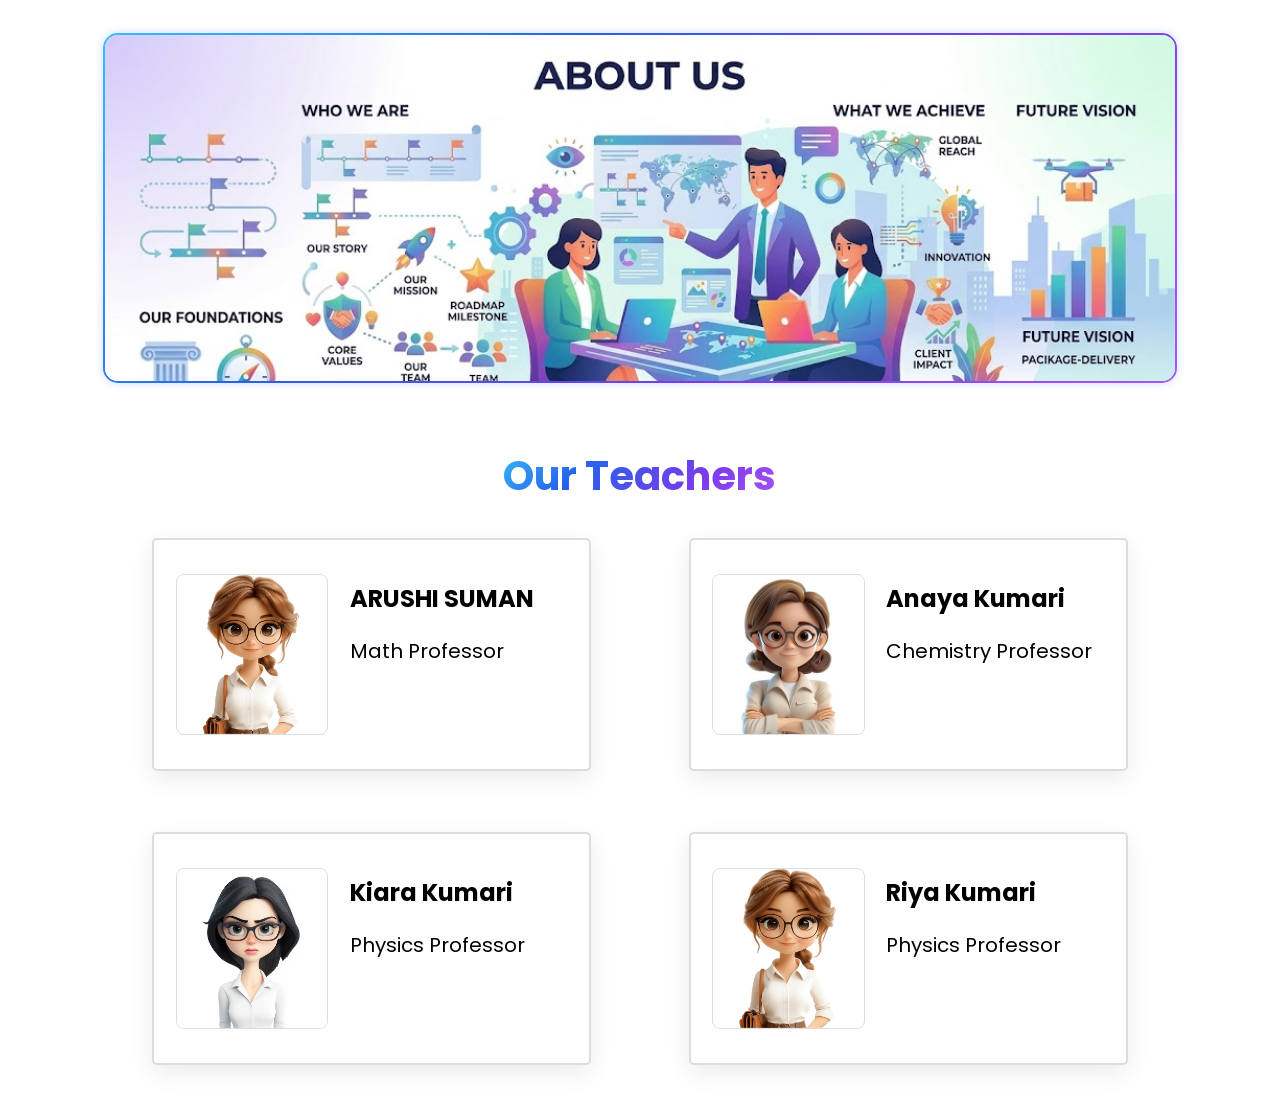
<file: frontend/about/about.html>
<!DOCTYPE html>
<html lang="en">
<head>
    <meta charset="UTF-8">
    <meta name="viewport" content="width=device-width, initial-scale=1.0">
    <title>About Us</title>
    <link rel="Stylesheet" href="./about.css" />
    <link rel="icon" type="image/png" href="../image/icon.jpg">
    <link rel="preconnect" href="https://fonts.googleapis.com">
    <link rel="preconnect" href="https://fonts.gstatic.com" crossorigin>
    <link href="https://fonts.googleapis.com/css2?family=Poppins:wght@400;500;600;700&display=swap" rel="stylesheet">
</head>
<body>
    <section class="about-banner">
        <img src="../image/about/banner.png" alt="banner-image"/>
    </section>

    <section class="about-teachers">
        <h1><span>Our Teachers</span></h1>
        <div class="about-teachers-div">
        <div class="about-teachers-details">
            <div class="about-teachers-details-imagediv">
               <img class="about-teachers-details-imagediv-img" src="../image/about/teacher1.png" alt="teacher-1 image" />
            </div>
            <div class="about-teachers-details-name">
            <h2>ARUSHI SUMAN</h2>
            <p>Math Professor</p>
            </div>
        </div>
        <div class="about-teachers-details">
            <div class="about-teachers-details-imagediv">
               <img class="about-teachers-details-imagediv-img" src="../image/about/teacher2.png" alt="teacher-1 image" />
            </div>
            <div class="about-teachers-details-name">
            <h2>Anaya Kumari</h2>
            <p>Chemistry Professor</p>
            </div>
        </div>
        <div class="about-teachers-details">
            <div class="about-teachers-details-imagediv">
               <img class="about-teachers-details-imagediv-img" src="../image/about/teacher3.png" alt="teacher-1 image" />
            </div>
            <div class="about-teachers-details-name">
            <h2>Kiara Kumari</h2>
            <p>Physics Professor</p>
            </div>
        </div>
        <div class="about-teachers-details">
            <div class="about-teachers-details-imagediv">
               <img class="about-teachers-details-imagediv-img" src="../image/about/teacher1.png" alt="teacher-1 image" />
            </div>
            <div class="about-teachers-details-name">
            <h2>Riya Kumari</h2>
            <p>Physics Professor</p>
            </div>
        </div>
        </div>
    </section>    

   
</body>
</html>
</file>
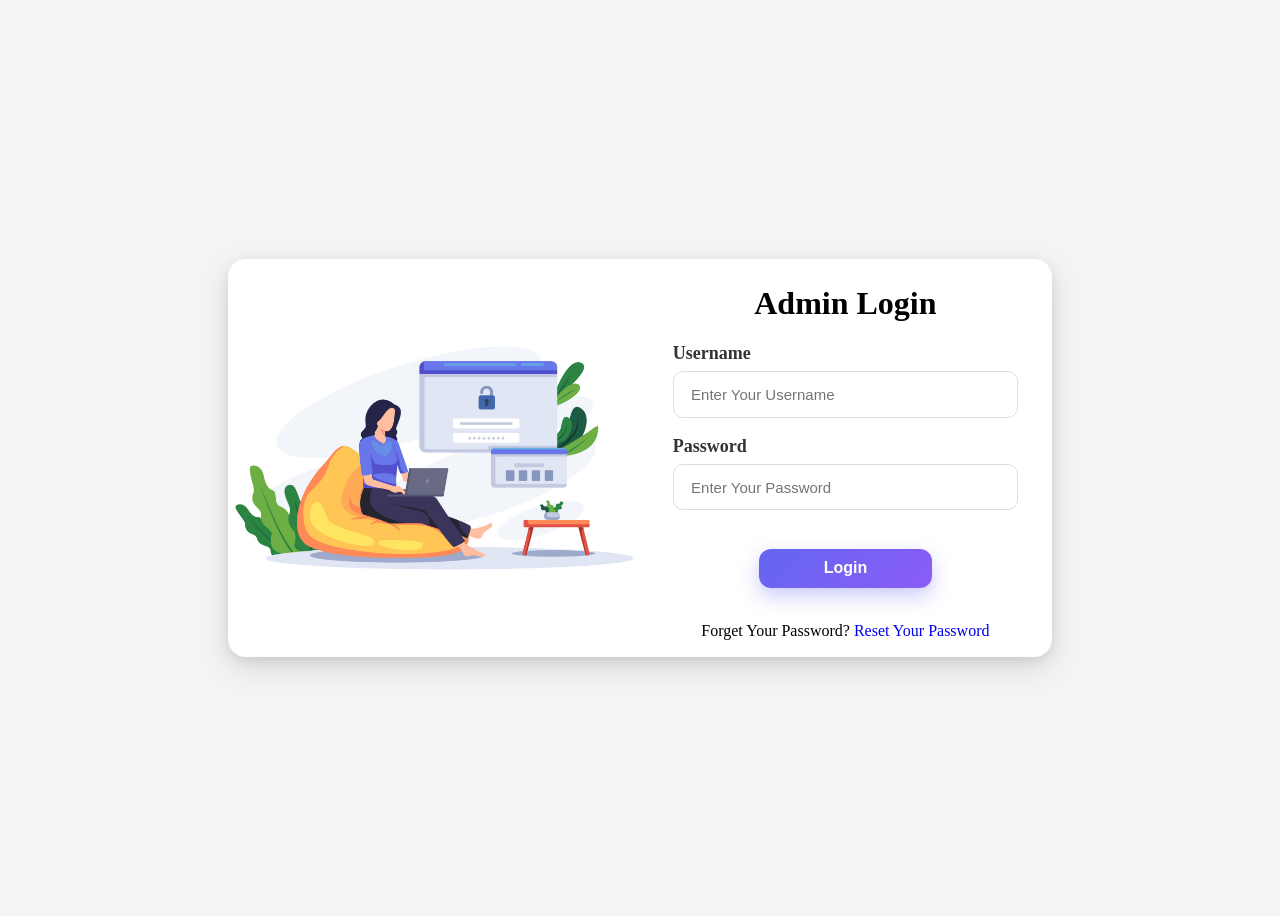
<file: frontend/admin-panel/adminpanel.html>
<!DOCTYPE html>
<html lang="en">
<head>
    <meta charset="UTF-8">
    <meta name="viewport" content="width=device-width, initial-scale=1.0">
    <title>Admin Panel</title>
    <link rel="Stylesheet" href="./adminpanel.css" />
    <link rel="icon" type="image/png" href="../image/icon.jpg">
</head>
<body>
    <div class="main-logincontainer">
        <div class="main-logincontainer-left">
            <img src="../image/adminpanel/login.png" alt="Image"/>
        </div>
        <div class="main-logincontainer-right">
            <h1>Admin Login</h1>
            <form class="main-logincontainer-right-form" id="LoginForm">
                <div class="main-logincontainer-right-form-div">
                    <label>Username</label>
                    <input type="text" placeholder="Enter Your Username" id="username" />
                </div>
                <div class="main-logincontainer-right-form-div">
                    <label>Password</label>
                    <input type="password" placeholder="Enter Your Password" id="password" />
                </div>
            <input type="submit" id="button" value="Login" class="main-logincontainer-right-button"/>
            <p>Forget Your Password? <a href="../passwordreset/passwordreset.html" class="main-logincontainer-right-resetbutton">Reset Your Password</a></p>
            </form>
            
        </div>
    </div>
</body>
<script src="./adminpanel.js"></script>
</html>
</file>
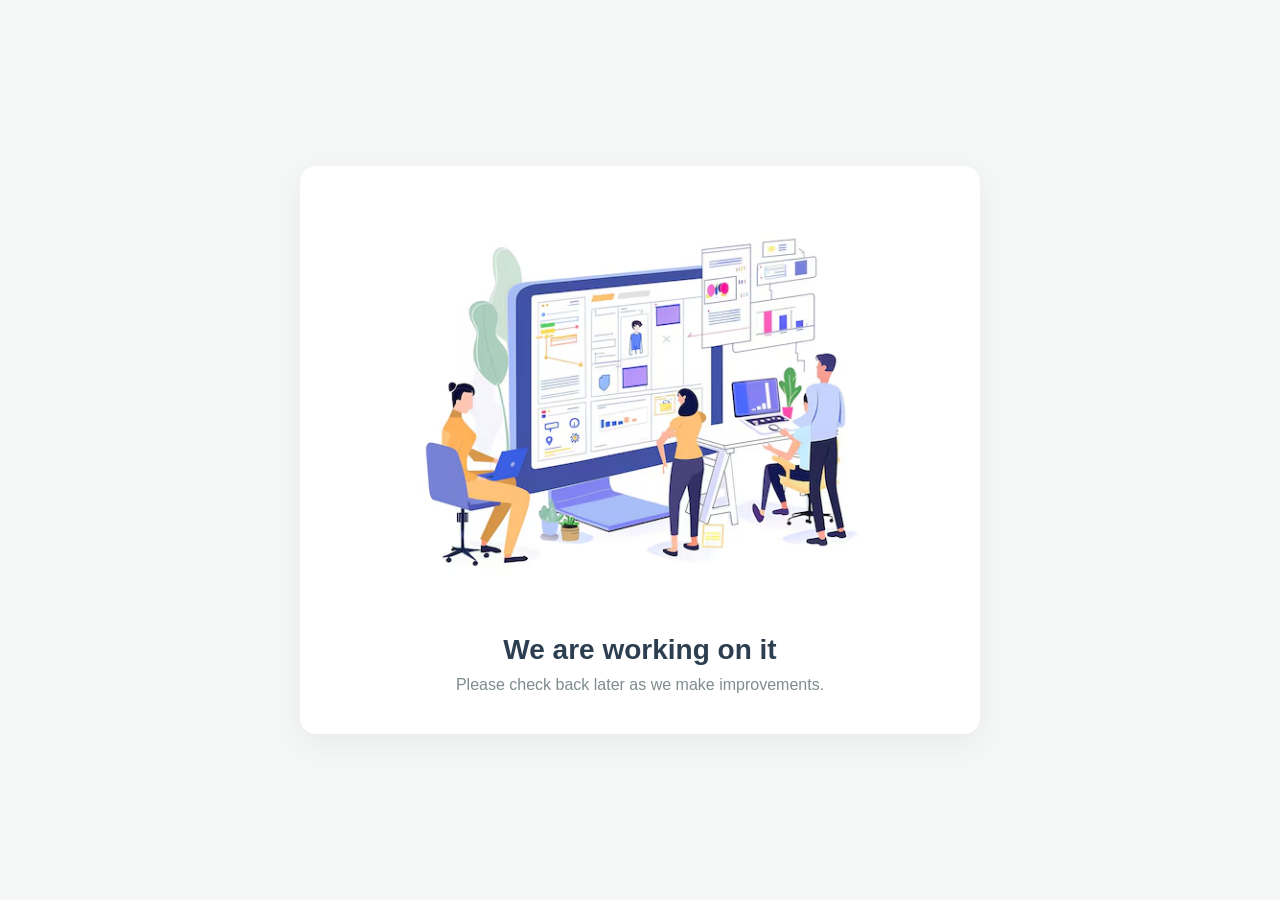
<file: frontend/passwordreset/passwordreset.html>
<!DOCTYPE html>
<html lang="en">
<head>
    <meta charset="UTF-8">
    <meta name="viewport" content="width=device-width, initial-scale=1.0">
    <title>Work in Progress</title>
    <style>
        /* CSS Styles */
        body {
            margin: 0;
            padding: 0;
            font-family: 'Segoe UI', Tahoma, Geneva, Verdana, sans-serif;
            background-color: #f4f7f6;
            display: flex;
            justify-content: center;
            align-items: center;
            min-height: 100vh;
            color: #333;
        }

        .container {
            text-align: center;
            background-color: #ffffff;
            padding: 40px;
            border-radius: 16px;
            box-shadow: 0 10px 30px rgba(0, 0, 0, 0.05);
            max-width: 600px;
            width: 90%;
        }

        .illustration {
            max-width: 100%;
            height: auto;
            margin-bottom: 24px;
        }

        h1 {
            font-size: 28px;
            margin: 0;
            color: #2c3e50;
            font-weight: 600;
        }

        p {
            font-size: 16px;
            color: #7f8c8d;
            margin-top: 10px;
            margin-bottom: 0;
        }
        
        /* Adds a subtle fade-in animation */
        .container {
            animation: fadeIn 0.8s ease-in-out;
        }

        @keyframes fadeIn {
            from { opacity: 0; transform: translateY(10px); }
            to { opacity: 1; transform: translateY(0); }
        }
    </style>
</head>
<body>

    <div class="container">
        <!-- Referencing your image verbatim -->
        <img src="../image/adminpanel/reset.png" alt="Working on it" class="illustration">
        
        <h1>We are working on it</h1>
        <p>Please check back later as we make improvements.</p>
    </div>

</body>
</html>
</file>
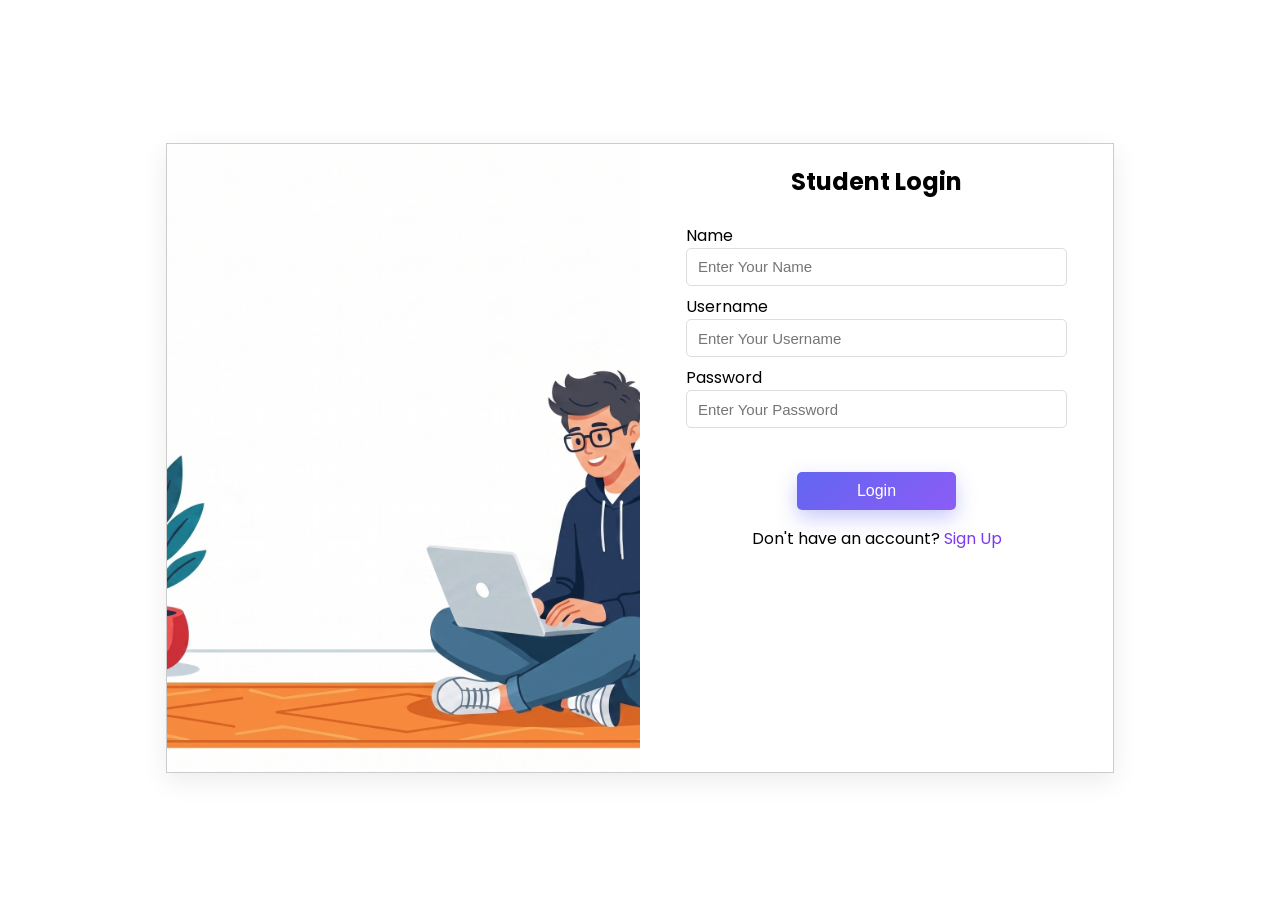
<file: frontend/student-panel/studentpanel.html>
<!DOCTYPE html>
<html lang="en">
<head>
    <meta charset="UTF-8">
    <meta name="viewport" content="width=device-width, initial-scale=1.0">
    <title>Student Panel</title>
    <link rel="Stylesheet" href="./studentpanel.css" />
    <link rel="icon" type="image/png" href="../image/icon.jpg">
    <link rel="preconnect" href="https://fonts.googleapis.com">
    <link rel="preconnect" href="https://fonts.gstatic.com" crossorigin>
    <link href="https://fonts.googleapis.com/css2?family=Poppins:wght@400;500;600;700&display=swap" rel="stylesheet">
</head>
<body>
    <section class="student-loginsection">
        <div class="student-loginsection-left">
            <img src="../image/studentpanel/Gemini_Generated_Image_y6w7fgy6w7fgy6w7.png" alt="studentloginimage"/>
        </div>
        <div id="studentlogin" class="student-loginsection-right">
            <h1>Student Login</h1>
            <form class="student-loginsection-right-form" id="loginform">
                <div class="student-loginsection-right-form-div">
                    <label>Name</label>
                    <input type="text" placeholder="Enter Your Name" class="student-loginsection-right-form-div-input" id="name"/>
                </div>
                <div class="student-loginsection-right-form-div">
                    <label>Username</label>
                    <input type="text" placeholder="Enter Your Username" class="student-loginsection-right-form-div-input" id="username"/>
                </div>
                <div class="student-loginsection-right-form-div">
                    <label>Password</label>
                    <input type="password" placeholder="Enter Your Password" class="student-loginsection-right-form-div-input" id="password"/>
                </div>
                <input type="submit" value="Login" class="student-loginsection-right-form-div-button" id="loginbutton"/>
            </form>
            <p>Don't have an account? <a onclick="SignUp()">Sign Up</a></p>
        </div>

        <div id="studentsignup" class="student-loginsection-right hidden">
            <h1>Student SignUp</h1>
            <form class="student-loginsection-right-form">
                <div class="student-loginsection-right-form-div">
                    <label>Name</label>
                    <input type="text" placeholder="Enter Your Name" class="student-loginsection-right-form-div-input" />
                </div>
                <div class="student-loginsection-right-form-div">
                    <label>Username</label>
                    <input type="text" placeholder="Enter Your Username" class="student-loginsection-right-form-div-input"/>
                </div>
                <div class="student-loginsection-right-form-div">
                    <label>Password</label>
                    <input type="password" placeholder="Enter Your Password" class="student-loginsection-right-form-div-input" />
                </div>
                <input type="submit" value="Submit" class="student-loginsection-right-form-div-button"/>
            </form>
            <p>Don't have an account? <a onclick="Login()">Login</a></p>
        </div>

    </section>

</body>

<script src="./studentpanel.js"></script>

</html>
</file>
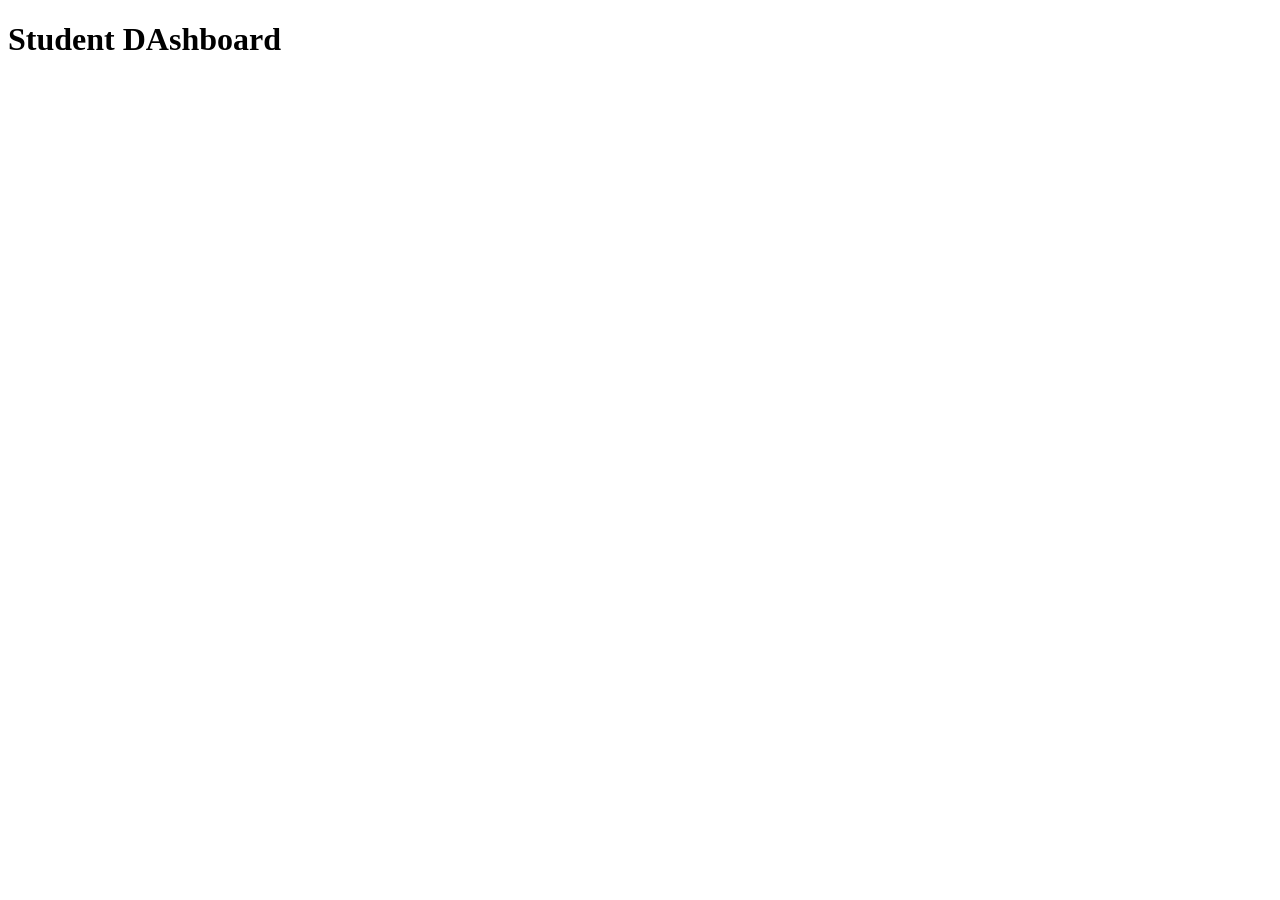
<file: frontend/studentdashboard/studentdashboard.html>
<!DOCTYPE html>
<html lang="en">
<head>
    <meta charset="UTF-8">
    <meta name="viewport" content="width=device-width, initial-scale=1.0">
    <title>Student Dashboard</title>
    <link rel="Stylesheet" href="./studentdashboard.css" />
    <link rel="icon" type="image/png" href="../image/icon.jpg">
    <link rel="preconnect" href="https://fonts.googleapis.com">
    <link rel="preconnect" href="https://fonts.gstatic.com" crossorigin>
    <link href="https://fonts.googleapis.com/css2?family=Poppins:wght@400;500;600;700&display=swap" rel="stylesheet">
</head>
<body>
    <h1>Student DAshboard</h1>
</body>

<script src="./studentdashboard.js"></script>
</html>
</file>
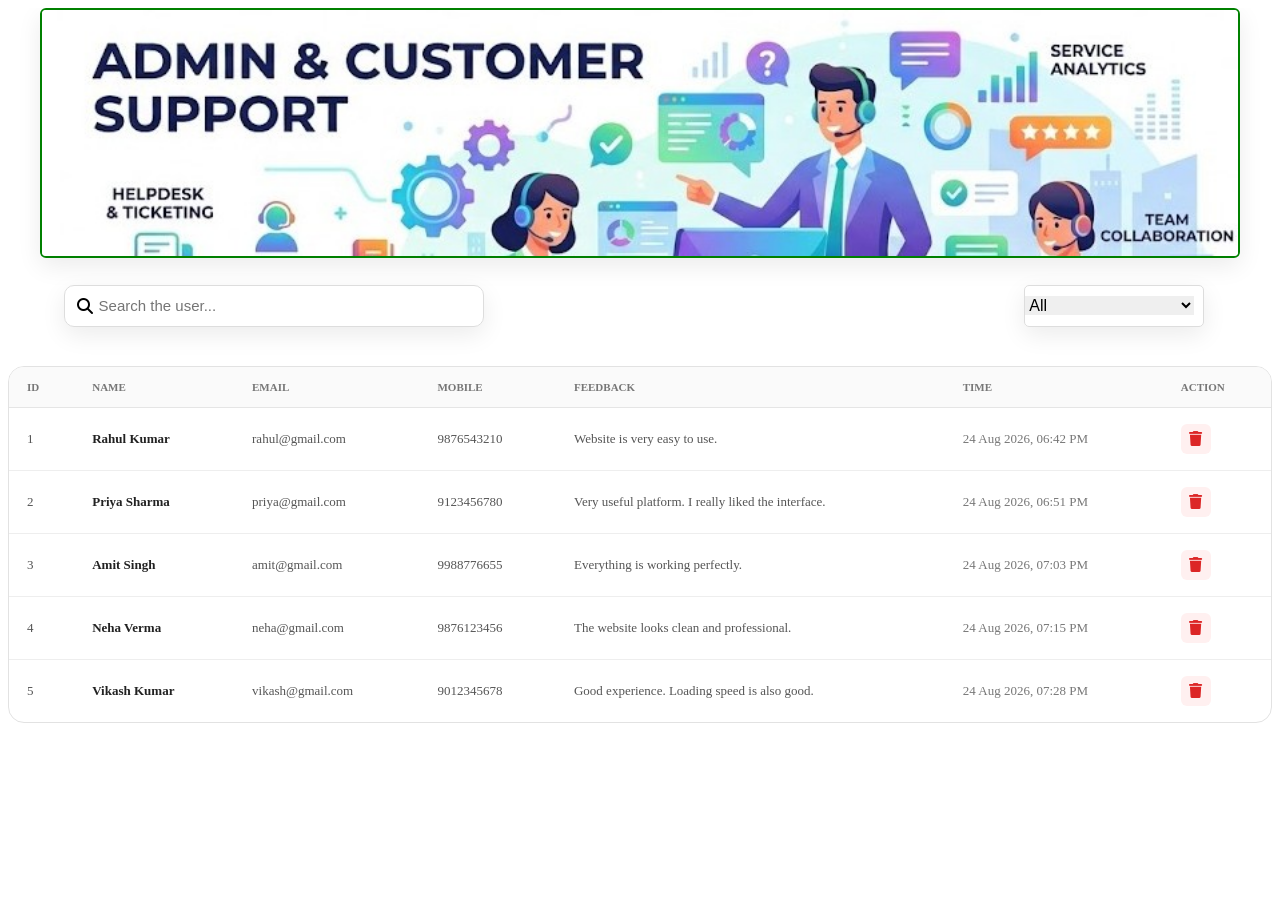
<file: frontend/admindashboard/pages/CustomerSupport.html>
<!DOCTYPE html>
<html lang="en">

<head>
    <meta charset="UTF-8">
    <meta name="viewport" content="width=device-width, initial-scale=1.0">
    <title>Dashboard</title>
    <link rel="preconnect" href="https://fonts.googleapis.com">
    <link rel="preconnect" href="https://fonts.gstatic.com" crossorigin>
    <link href="https://fonts.googleapis.com/css2?family=Poppins:wght@400;500;600;700&display=swap" rel="stylesheet">
    <link rel="stylesheet" href="https://cdnjs.cloudflare.com/ajax/libs/font-awesome/6.5.2/css/all.min.css">

    <style>
        
        * {
            box-sizing: border-box;
        }

        .content {
            height: 100vh;
            width: 100%;
            /* border: 2px solid green; */
            display: flex;
            flex-direction: column;
            align-items: center;
            overflow-y: auto;
            overflow-x: hidden;
        }
.content::-webkit-scrollbar {
    width: 6px;
}

.content::-webkit-scrollbar-track {
    background: transparent;
}

.content::-webkit-scrollbar-thumb {
    background: #c7c7c7;
    border-radius: 10px;
}

.content::-webkit-scrollbar-thumb:hover {
    background: #999;
}

.customersupport-banner{
            
            flex-shrink: 0;
            border: 2px solid green;
            border-radius: 6px;
            box-shadow: 0 8px 25px rgba(0, 0, 0, 0.08);
            width: 95%;
            height: 250px;
            overflow: hidden;
            
}   img{
                width: 100%;
                height: auto;
                object-fit: cover;
                
            }     


.customersupport-searchdiv {
            flex-shrink: 0;
            margin-top: 1%;
            /* border: 2px solid black; */
            width: 95%;
            height: 70px;
            /* padding: 15px; */
            display: flex;
            align-items: center;

        }

        .customersupport-searchdiv-search {
            margin-left: 2%;
            border: 1px solid #ddd;
            box-shadow: 0 8px 25px rgba(0, 0, 0, 0.08);
            border-radius: 10px;
            width: 35%;
            height: 60%;
            display: flex;
            align-items: center;
            padding: 0% 1% 0% 1%;
            gap: 4px;

            input {
                height: 100%;
                width: 95%;
                font-size: 15px;
                outline: none;
                border: none;
            }

        }

        .customersupport-searchdiv-search:hover{
            border-color: #c4b5fd;
        box-shadow: 0 8px 20px rgba(139, 92, 246, .12);
        }

        .customersupport-searchdiv-search:focus-within {
            border-color: #8b5cf6;
        box-shadow: 0 0 0 4px rgba(139, 92, 246, .15);
        }

        .customersupport-searchdiv-datetime {
            border: 1px solid #ddd;
            border-radius: 5px;
            box-shadow: 0 8px 25px rgba(0, 0, 0, 0.08);
            width: 15%;
            height: 60%;
            margin-left: auto;
            margin-right: 3%;
            cursor: pointer;
            display: flex;
            align-items: center;

            select {
                border: none;
                outline: none;
                width: 95%;
                font-size: 16px;
            }
        }

        .customersupport-table {
            flex-shrink: 0;
            margin-top: 2%;
            /* border: 1px solid black; */
            width: 100%;
        }

        .table-box {
    width: 100%;
    background: #fff;
    border: 1px solid #e2e2e2;
    border-radius: 16px;
    overflow-x: auto;
}

table {
    width: 100%;
    border-collapse: collapse;
}

thead {
    background: #fafafa;
}

th {
    padding: 14px 18px;
    text-align: left;
    font-size: 11px;
    font-weight: 600;
    color: #777;
    border-bottom: 1px solid #e5e5e5;
    white-space: nowrap;
}

td {
    padding: 16px 18px;
    font-size: 13px;
    color: #555;
    border-bottom: 1px solid #eeeeee;
    vertical-align: middle;
}

tbody tr:last-child td {
    border-bottom: none;
}

/* Name */
td:nth-child(2) {
    font-weight: 600;
    color: #222;
}

/* Feedback */
td:nth-child(5) {
    max-width: 350px;
    line-height: 19px;
}

/* Time */
td:nth-child(6) {
    white-space: nowrap;
    color: #777;
}


/* Delete button */

.delete-btn {
    width: 30px;
    height: 30px;

    display: flex;
    align-items: center;
    justify-content: center;

    border: none;
    border-radius: 6px;

    background: #fff0f0;
    color: #dc2626;

    cursor: pointer;

    font-size: 15px;

    transition: 0.2s;
}

.delete-btn:hover {
    background: #dc2626;
    color: white;
}

.delete-btn i {
    pointer-events: none;
}
    </style>

</head>

<body>
    <section class="content">
        <section class="customersupport-banner">
            <img src="../admindashboardimages/customersupportbanner.jpg" alt="customersupport-banner" />
        </section>


        <section class="customersupport-searchdiv">
            <div class="customersupport-searchdiv-search">
                <i class="fa-solid fa-magnifying-glass"></i>
                <input type="search" placeholder="Search the user..." />
            </div>
            <div class="customersupport-searchdiv-datetime">
                <select>
                    <option>All</option>
                    <option>Today</option>
                    <option>Tomorrow</option>
                    <option>Last 7 days</option>
                </select>
            </div>
        </section>


        <section class="customersupport-table">
            <div class="table-box">

                <table>

                    <thead>
                        <tr>
                            <th>ID</th>
                            <th>NAME</th>
                            <th>EMAIL</th>
                            <th>MOBILE</th>
                            <th>FEEDBACK</th>
                            <th>TIME</th>
                            <th>ACTION</th>
                        </tr>
                    </thead>

                    <tbody id="feedbackTable">
                        <!-- Backend data will come here -->
                          <tr>
        <td>1</td>
        <td>Rahul Kumar</td>
        <td>rahul@gmail.com</td>
        <td>9876543210</td>
        <td>Website is very easy to use.</td>
        <td>24 Aug 2026, 06:42 PM</td>
        <td>
            <button class="delete-btn" title="Delete">
                <i class="fa-solid fa-trash"></i>
            </button>
        </td>
    </tr>

    <tr>
        <td>2</td>
        <td>Priya Sharma</td>
        <td>priya@gmail.com</td>
        <td>9123456780</td>
        <td>Very useful platform. I really liked the interface.</td>
        <td>24 Aug 2026, 06:51 PM</td>
        <td>
            <button class="delete-btn" title="Delete">
                <i class="fa-solid fa-trash"></i>
            </button>
        </td>
    </tr>

    <tr>
        <td>3</td>
        <td>Amit Singh</td>
        <td>amit@gmail.com</td>
        <td>9988776655</td>
        <td>Everything is working perfectly.</td>
        <td>24 Aug 2026, 07:03 PM</td>
        <td>
            <button class="delete-btn" title="Delete">
                <i class="fa-solid fa-trash"></i>
            </button>
        </td>
    </tr>

    <tr>
        <td>4</td>
        <td>Neha Verma</td>
        <td>neha@gmail.com</td>
        <td>9876123456</td>
        <td>The website looks clean and professional.</td>
        <td>24 Aug 2026, 07:15 PM</td>
        <td>
            <button class="delete-btn" title="Delete">
                <i class="fa-solid fa-trash"></i>
            </button>
        </td>
    </tr>

    <tr>
        <td>5</td>
        <td>Vikash Kumar</td>
        <td>vikash@gmail.com</td>
        <td>9012345678</td>
        <td>Good experience. Loading speed is also good.</td>
        <td>24 Aug 2026, 07:28 PM</td>
        <td>
            <button class="delete-btn" title="Delete">
                <i class="fa-solid fa-trash"></i>
            </button>
        </td>
    </tr>
                    </tbody>

                </table>

            </div>
        </section>
    </section>
</body>

</html>
</file>
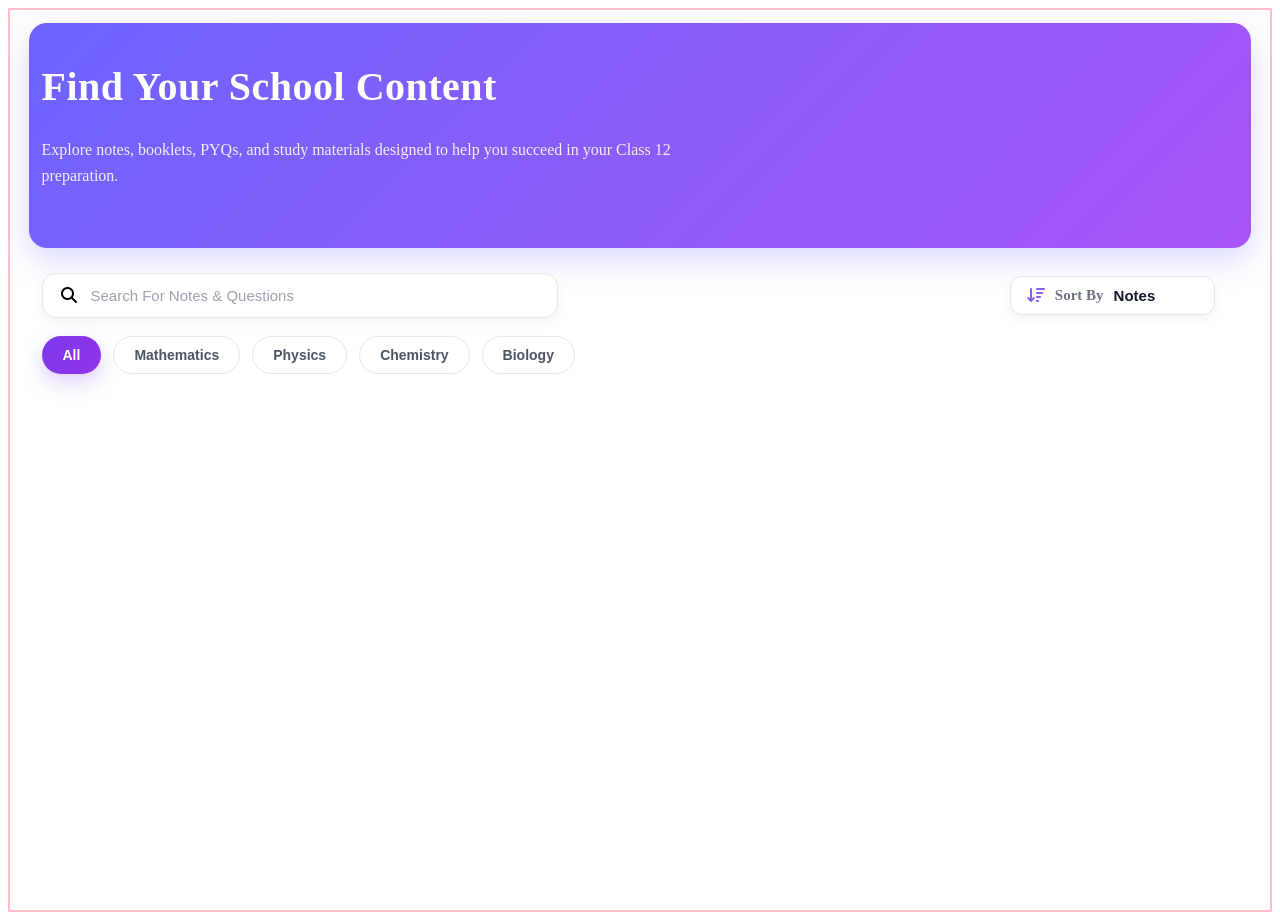
<file: frontend/admindashboard/pages/Library.html>
<!DOCTYPE html>
<html lang="en">
<head>
    <meta charset="UTF-8">
    <meta name="viewport" content="width=device-width, initial-scale=1.0">
    <title>Dashboard</title>
    <link rel="preconnect" href="https://fonts.googleapis.com">
<link rel="preconnect" href="https://fonts.gstatic.com" crossorigin>
<link href="https://fonts.googleapis.com/css2?family=Poppins:wght@400;500;600;700&display=swap" rel="stylesheet">
<link rel="stylesheet" href="https://cdnjs.cloudflare.com/ajax/libs/font-awesome/6.5.2/css/all.min.css">

<style>
    .content {
        height: 100vh;
        overflow: scroll;
        border: 2px solid pink;
    }

    .content-mainheader {
        display: flex;
        flex-direction: column;
        align-items: center;
    }

    .content-mainheaderdiv {
        margin-top: 1%;
        margin-bottom: 1%;
        height: 200px;
        border: none;
        border-radius: 18px;
        box-shadow: 0 12px 30px rgba(108, 99, 255, 0.25);
        width: 95%;
        transition: 0.3s;
        padding: 1%;
        line-height: 10px;
        background: linear-gradient(135deg, #6C63FF 0%, #8B5CF6 50%, #A855F7 100%);
        color: white;
        display: flex;
        flex-direction: column;
        justify-content: center;

    }

    .content-mainheaderdiv:hover {
        transform: translateY(-3px);
        box-shadow: 0 18px 40px rgba(108, 99, 255, 0.35);
    }

    .content-mainheaderdiv h1 {
        margin-top: 0px;
        font-size: 40px;
        font-weight: 700;
        letter-spacing: .5px;
    }

    .content-mainheaderdiv p {
        margin-top: 12px;
        margin-bottom: 0;
        font-size: 16px;
        color: rgba(255, 255, 255, .9);
        line-height: 1.6;
        max-width: 700px;
    }

    .content-mainsearchdiv {
        /* border: 2px solid salmon; */
        width: 95%;

        margin-top: 1%;
        display: flex;
        align-items: center;
    }

    .content-mainsearchdivcontainer {
        width: 40%;
        display: flex;
        align-items: center;
        gap: 12px;

        padding: 12px 18px;
        background: #fff;

        border: 1.5px solid #e5e7eb;
        border-radius: 14px;

        box-shadow: 0 4px 12px rgba(0, 0, 0, .05);
        transition: all .3s ease;
    }

    .content-mainsearchdivcontainer:hover {
        border-color: #c4b5fd;
        box-shadow: 0 8px 20px rgba(139, 92, 246, .12);
    }

    .content-mainsearchdivcontainer:focus-within {
        border-color: #8b5cf6;
        box-shadow: 0 0 0 4px rgba(139, 92, 246, .15);
    }

    .search-icon {
        color: #8b5cf6;
        font-size: 17px;
    }

    .content-search-input {
        flex: 1;
        border: none;
        outline: none;
        background: transparent;

        font-size: 15px;
        color: #111827;
        font-weight: 500;
    }

    .content-search-input::placeholder {
        color: #9ca3af;
    }

    .content-mainsearchdiv-filter {
        display: flex;
        align-items: center;
        gap: 10px;

        padding: 10px 16px;
        margin-left: auto;
        margin-right: 2%;

        background: #fff;
        border: 1px solid #e5e7eb;
        border-radius: 12px;

        box-shadow: 0 4px 12px rgba(0, 0, 0, 0.05);
        transition: all .25s ease;
    }

    .content-mainsearchdiv-filter:hover {
        border-color: #8b5cf6;
        box-shadow: 0 8px 20px rgba(139, 92, 246, .15);
    }

    .content-mainsearchdiv-filter i {
        color: #8b5cf6;
        font-size: 16px;
    }

    .content-mainsearchdiv-filter label {
        font-size: 15px;
        font-weight: 600;
        color: #6b7280;
    }

    .content-mainsearchdiv-filter select {
        border: none;
        outline: none;
        background: transparent;

        font-size: 15px;
        font-weight: 600;
        color: #111827;

        cursor: pointer;
        appearance: none;
        padding-right: 10px;
    }

    .content-mainchipsdiv {
        /* border: 2px solid greenyellow; */
        width: 95%;
        margin-top: 1%;
        display: flex;
        gap: 10px;
    }

    .content-mainchipsdiv {
        width: 95%;
        margin-top: 18px;
        display: flex;
        flex-wrap: wrap;
        gap: 12px;
    }

    .content-mainchipsdiv-chips {
        padding: 10px 20px;
        border: 1px solid #e5e7eb;
        border-radius: 999px;
        margin-bottom: 2%;
        background: #ffffff;
        color: #4b5563;

        font-size: 14px;
        font-weight: 600;

        cursor: pointer;
        transition: all 0.3s ease;

        display: flex;
        align-items: center;
        justify-content: center;
    }

    .content-mainchipsdiv-chips:hover {
        background: #f5f3ff;
        border-color: #8b5cf6;
        color: #8b5cf6;
        transform: translateY(-2px);
    }

    .content-mainchipsdiv-chips:active {
        transform: scale(0.96);
    }

    .content-mainchipsdiv-chips.active {
        background: linear-gradient(135deg, #7c3aed, #9333ea);
        color: #fff;
        border-color: transparent;
        box-shadow: 0 8px 20px rgba(124, 58, 237, .25);
    }

    #pdf-list {
        display: flex;
        flex-wrap: wrap;
        justify-content: space-around;
        gap: 10px;
    }

    .pdf-card {
        /* margin: 2%; */
        width: 300px;
        border: 1px solid #ddd;
        border-radius: 12px;
        overflow: hidden;
        background: white;
        display: flex;
        flex-direction: column;
    }

    .pdf-info {
        display: flex;
        padding: 15px;
        gap: 10px;
    }

    .pdf-icon {
        background: red;
        color: white;
        padding: 10px;
        height: fit-content;
        border-radius: 5px;
    }

    .pdf-title {
        font-weight: bold;
    }

    .pdf-meta {
        color: gray;
        font-size: 14px;
    }

    .pdf-actions {
        display: flex;
        justify-content: space-around;
        margin-top: auto;
        /* border: 2px solid gray; */
        padding: 15px;
    }

    .action-btn {
        text-decoration: none;
        padding: 8px 12px;
        background: #333;
        color: white;
        border-radius: 5px;
    }
</style>

<body>
    <section class="content">
        <div class="content-mainheader">
            <div class="content-mainheaderdiv">

                <h1>Find Your School Content</h1>
                <p>Explore notes, booklets, PYQs, and study materials designed
                    to help you succeed in your Class 12 preparation.</p>
            </div>

            <!-- Search Container -->
            <div class="content-mainsearchdiv">
                <div class="content-mainsearchdivcontainer">
                    <i class="fa-solid fa-magnifying-glass"></i>
                    <input type="text" placeholder="Search For Notes & Questions" class="content-search-input" />

                </div>
                <div class="content-mainsearchdiv-filter">
                    <i class="fa-solid fa-arrow-down-wide-short"></i>

                    <label for="sort">Sort By</label>

                    <select id="sort">
                        <option>Notes</option>
                        <option>Booklet</option>
                        <option>Questions</option>
                    </select>
                </div>
            </div>

            <!-- Chips -->
            <div class="content-mainchipsdiv">
                <button class="content-mainchipsdiv-chips active">All</button>
                <button class="content-mainchipsdiv-chips">Mathematics</button>
                <button class="content-mainchipsdiv-chips">Physics</button>
                <button class="content-mainchipsdiv-chips">Chemistry</button>
                <button class="content-mainchipsdiv-chips">Biology</button>
            </div>
        </div>
        <!-- Content -->

        <div id="pdf-list"></div>

    </section>
</body>

</html>
</file>
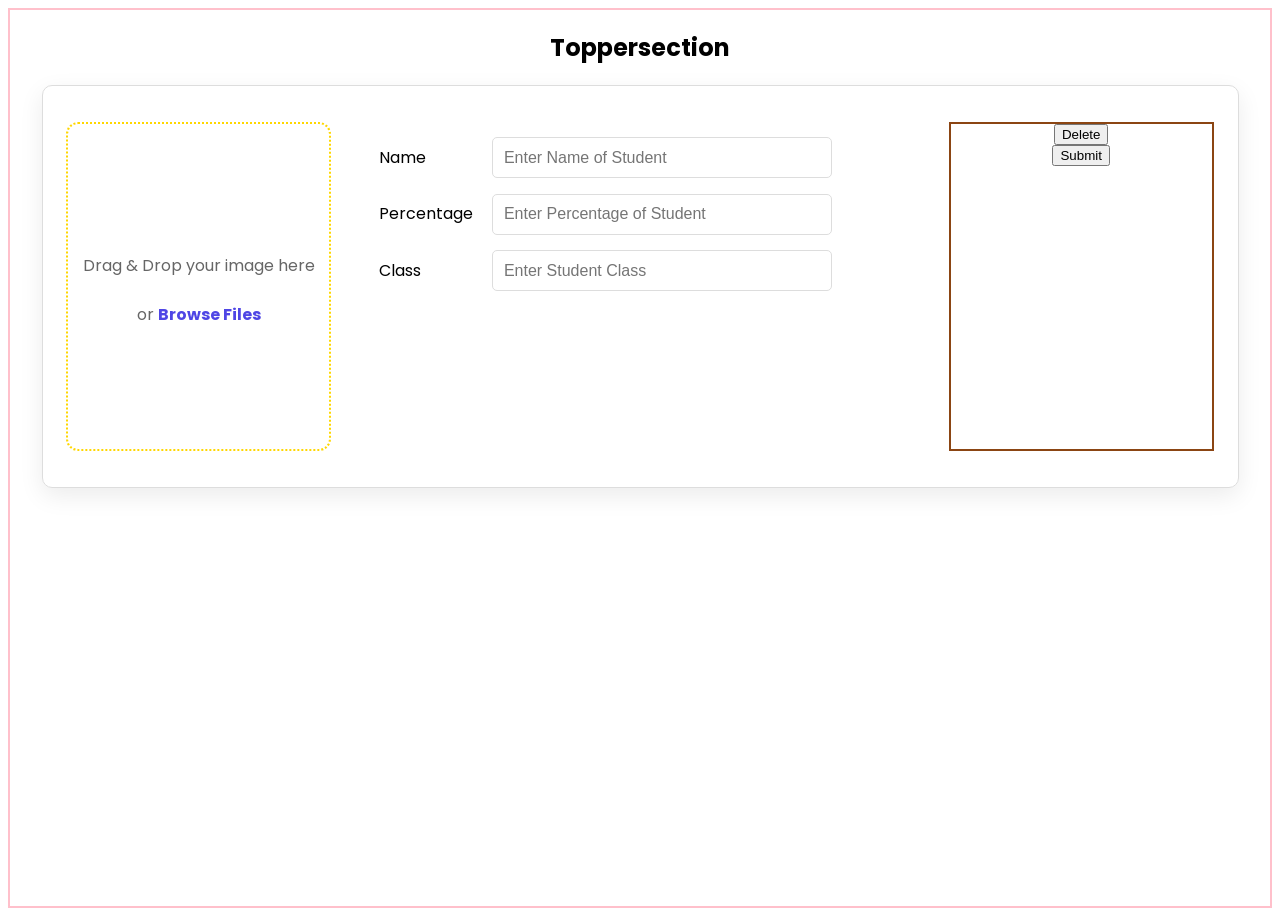
<file: frontend/admindashboard/pages/Toppersection.html>
<!DOCTYPE html>
<html lang="en">
<head>
    <meta charset="UTF-8">
    <meta name="viewport" content="width=device-width, initial-scale=1.0">
    <title>Dashboard</title>
    <link rel="preconnect" href="https://fonts.googleapis.com">
<link rel="preconnect" href="https://fonts.gstatic.com" crossorigin>
<link href="https://fonts.googleapis.com/css2?family=Poppins:wght@400;500;600;700&display=swap" rel="stylesheet">
<link rel="stylesheet" href="https://cdnjs.cloudflare.com/ajax/libs/font-awesome/6.5.2/css/all.min.css">

<style>
    *{
        box-sizing: border-box;
    }
    body{
        font-family: 'Poppins', sans-serif;
    }
    .content{
        height: 100vh;
        overflow: scroll;
        border: 2px solid pink;
        display: flex;
        flex-direction: column;
        align-items: center;
    }
    .Toppersection-studentdetails{
        border: 1px solid #ddd;
        border-radius: 10px;
        box-shadow: 0 8px 25px rgba(0, 0, 0, 0.08);
        width: 95%;
        height: 45%;
        display: flex;
    }
    .Toppersection-studentdetails-image, .Toppersection-studentdetails-image-preview{
        border: 2px dotted gold;
        position: relative;
        border-radius: 12px;
        margin: 3% 2% 3% 2%;
        flex: 1;
        display: flex;
        flex-direction: column;
        justify-content: center;
        align-items: center;
        cursor: pointer;
        transition: 0.3s;
        overflow: hidden;
        p{
            text-align: center;
            color: #666;
            margin-bottom: 8px;
        }
        span{
            color: #4f46e5;
        font-weight: bold;
        }
        input{
            display: none;
        }
        img{
            width: 100%;
            height: 100%;
            object-fit: cover;
        }
        

    }
    .Toppersection-studentdetails-image:hover{
        border-color: #4f46e5;
      background: #f5f3ff;
    }

    .delete-btn {
        position: absolute;
        top: 10px;
    right: 10px;
    z-index: 1;
    width: 30px;
    height: 30px;
    /* transform: translate(135px, -85px); */
    
    display: flex;
    align-items: center;
    justify-content: center;
    border: none;
    border-radius: 6px;

    background: #fff0f0;
    color: #dc2626;

    cursor: pointer;

    font-size: 15px;

    transition: 0.2s;
}

.delete-btn:hover {
    background: #dc2626;
    color: white;
}

.delete-btn i {
    pointer-events: none;
}


    .hidden{
        display: none;
    }

    .Toppersection-studentdetails-imagedetails{
        /* border: 2px solid seagreen; */
        flex: 2;
        margin: 3% 2%;

        label{
            display: inline-block;
            width: 20%;
            margin-right: 5px;
        }
        
        input{
            border: 1px solid #ddd;
            border-radius: 5px;
            padding: 2% 0% 2% 2%;
            outline: none;
            width: 65%;
            margin-top: 3%;
            font-size: 16px;
            transition: 0.3s ease;
        }
        input:focus{
            border: 1px solid #6a11cb;
        }
    }
    

.Toppersection-studentdetails-imagesubmit{
    border: 2px solid saddlebrown;
    flex: 1;
    margin: 3% 2%;
    display: flex;
    flex-direction: column;
    align-items: center;
}

</style>


</head>
<body>
    <section class="content">
    <h1>Toppersection</h1>
    <section class="Toppersection-studentdetails">
        <div class="Toppersection-studentdetails-image" id="ImageDiv">
            <p>Drag & Drop your image here</p>
            <p>or <span>Browse Files</span></p>
            
         <input type="file" id="fileInput" accept="image/*" >
        </div>
        <div class="Toppersection-studentdetails-image-preview hidden" id="ImageDivPreview">
            <button class="delete-btn" id="deletebutton">
                <i class="fa-solid fa-trash"></i>
            </button>
            <img id="imagePreview" alt="Image Preview">
        </div>
        <div class="Toppersection-studentdetails-imagedetails">
            <label>Name</label>
            <input type="text" placeholder="Enter Name of Student" /><br>
            <label>Percentage</label>
            <input type="text" placeholder="Enter Percentage of Student" /><br>
            <label>Class</label>
            <input type="text" placeholder="Enter Student Class" />
        </div>
        <div class="Toppersection-studentdetails-imagesubmit">
            <button>Delete</button>
            <button>Submit</button>
        </div>
    </section>
    </section>
    
</body>
</html>
</file>
<file: frontend/about/about.css>
*{
    box-sizing: border-box;
}

body{
    display: flex;
    flex-direction: column;
    user-select: none;
    justify-content: center;
    align-items: center;
    font-family: 'Poppins', sans-serif;
}

.about-banner{
    margin-top: 2%;
    /* background: white; */
    border: 2px solid transparent;
     background:
        linear-gradient(white, white) padding-box,
        linear-gradient(135deg, #38bdf8, #2563eb, #7c3aed, #a855f7) border-box;
    border-radius: 15px;
     box-shadow:
        0 0 10px rgba(56, 189, 248, 0.15),
        0 0 10px rgba(124, 58, 237, 0.12);
    width: 85%;
    height: 350px;
    overflow: hidden;
    img{
        width: 100%;
        height: auto;
        object-fit: cover;
    }
}


.about-teachers{
    margin-top: 5%;
    /* border: 2px solid green; */
    width: 85%;
    height: 650px;
    display: flex;
    flex-direction: column;
    h1{
        margin: 0px;
        font-size: 2.5em;
        text-align: center;
        
    }
    span{
        display: inline-block;
    background: linear-gradient(135deg,
            #38bdf8 0%,
            #2563eb 30%,
            #7c3aed 70%,
            #a855f7 100%);
    -webkit-background-clip: text;
    -webkit-text-fill-color: transparent;
    background-clip: text;
    }
    
}

.about-teachers-div{
    /* border: 2px solid black; */
    width: 100%;
    height: 95%;
    padding: 1%;
    display: grid;
    place-items: center;
    grid-template-columns: repeat(2, 1fr);
    grid-template-rows: repeat(2, 1fr);
    gap: 20px;
}

.about-teachers-details{
    border: 2px solid #ddd;
    background: white;
    border-radius: 5px;
    box-shadow: 0 8px 25px rgba(0, 0, 0, 0.08);
    width: 85%;
    height: 85%;
    display: flex;
    align-items: center;
    
}

.about-teachers-details-imagediv{
    border: 1px solid #ddd;
    border-radius: 8px;
    height: 70%;
    width: 35%;
    margin: 5%;
    transition: transform 0.3s ease;
    cursor: pointer;
    overflow: hidden;
    
}

.about-teachers-details-imagediv-img{
    width: 100%;
        height: 100%;
        object-fit: cover;
        transition: transform 0.3s ease;
        
}

.about-teachers-details-imagediv-img:hover{
    transform: scale(1.1)
}

.about-teachers-details-name{
    /* border: 2px solid green; */
    height: 70%;
    width: 50%;
    h2{
        margin-top: 3%;
    }
    p{
        font-size: 20px;
        margin: 0px;
    }
}
</file>
<file: frontend/admin-panel/adminpanel.css>
body{
    background-color: #f4f4f4;
    display: flex;
    justify-content: center;
    align-items: center;
    height: 100vh;
    
}

.main-logincontainer{
    /* border: 2px solid green; */
    width: 65%;
    
    display: flex;
    
    background-color: white;
     box-shadow:
        0 10px 30px rgba(0, 0, 0, 0.12),
        0 4px 12px rgba(0, 0, 0, 0.08);

    border: 1px solid rgba(255,255,255,0.3);
    border-radius: 18px;
    overflow: hidden;
}
.main-logincontainer-left{
    /* border: 2px solid red; */
    flex: 1;
}
.main-logincontainer-left img{
    width: 100%;
    height: 100%;
    object-fit: cover;
}
.main-logincontainer-right{
    /* border: 2px solid palevioletred; */
    flex: 1;
}
.main-logincontainer-right h1{
    text-align: center;
    margin-top: 6%;
}
.main-logincontainer-right-form{
    
    display: flex;
    flex-direction: column;
    gap: 18px;
    margin: 0% 8%;
}
.main-logincontainer-right-form-div{
    display: flex;
    flex-direction: column;
}
.main-logincontainer-right-form-div label{
    margin-bottom: 2%;
    font-weight: 600;
    font-size: large;
    color: #333;
}
.main-logincontainer-right-form-div input{
    padding: 4% 5%;
    border: 1px solid #ddd;
    border-radius: 10px;
    font-size: 15px;
    outline: none;
    transition: 0.3s;
}
.main-logincontainer-right-form-div input:focus{
    border-color:#6366f1;
    box-shadow:0 0 0 4px rgba(99,102,241,0.15);
}
.main-logincontainer-right-button{
    margin: 6% 25% 0% 25%;
    background: linear-gradient(135deg, #6366f1, #8b5cf6);
    color: white;
    border: none;
    /* margin-top: 25px;
    margin-left: 30%; */
    padding: 3% 15%;
    font-size: 16px;
    font-weight: 600;
    border-radius: 12px;
    cursor: pointer;
    
    /* Shadow */
    box-shadow: 0 8px 20px rgba(99, 102, 241, 0.35);
    
    /* Animation */
    transition: all 0.3s ease;
}
.main-logincontainer-right-button:hover{
    transform: translateY(-3px);
    box-shadow: 0 12px 28px rgba(99, 102, 241, 0.45);
    background: linear-gradient(135deg, #4f46e5, #7c3aed);
}
.main-logincontainer-right-button:active{
    transform: translateY(1px);
    box-shadow: 0 12px 28px rgba(99, 102, 241, 0.03);
}
.main-logincontainer-right p{
    text-align: center;
}

.main-logincontainer-right-resetbutton{
    text-decoration: none;
    
}
</file>
<file: frontend/student-panel/studentpanel.css>
*{
    box-sizing: border-box;
    user-select: none;
}

body{
    display: flex;
    justify-content: center;
    align-items: center;
    height: 100vh;
    font-family: 'Poppins', sans-serif;
}

.student-loginsection{
    border: 1px solid #ccc;
    box-shadow: 0 8px 25px rgba(0, 0, 0, 0.08);
    width: 75%;
    height: 70%;
    display: flex;
}
.student-loginsection-left{
    /* border: 2px solid green; */
    flex: 1;
    overflow: hidden;
    img{
        width: 100%;
        height: 100%;
        object-fit: cover;
    }
}
.student-loginsection-right{
    /* border: 2px solid red; */
    flex: 1;
    display: flex;
    flex-direction: column;
    align-items: center;
    overflow: scroll;
    scrollbar-width: none;
    a{
        color: #7c3aed;
        cursor: pointer;
    }
    a:hover{
        text-decoration: underline;
    }
}

.student-loginsection-right::-webkit-scrollbar {
    display: none; /* Chrome, Edge, Safari */
}

.student-loginsection-right-form{
    /* border: 2px solid green; */
    width: 85%;
    display: flex;
    flex-direction: column;
    align-items: center;
    
}
.student-loginsection-right-form-div{
    /* border: 2px solid gold; */
    width: 95%;
    display: flex;
    flex-direction: column;
    margin: 1%;
    
}
.student-loginsection-right-form-div-input{
    padding: 2.5% 3%;
    border: 1px solid #ddd;
    border-radius: 5px;
    font-size: 15px;
    outline: none;
    transition: 0.3s;
}

.student-loginsection-right-form-div-button{
    /* border: 1px solid green; */
    margin-top: 10%;
    background: linear-gradient(135deg, #6366f1, #8b5cf6);
    color: white;
    border: none;
    /* margin-top: 25px;
    margin-left: 30%; */
    padding: 2.5% 15%;
    font-size: 16px;
    font-weight: 500;
    border-radius: 5px;
    cursor: pointer;
    
    /* Shadow */
    box-shadow: 0 8px 20px rgba(99, 102, 241, 0.35);
    
    /* Animation */
    transition: all 0.3s ease;
}
.student-loginsection-right-form-div-button:hover{
    transform: translateY(-3px);
    box-shadow: 0 12px 28px rgba(99, 102, 241, 0.45);
    background: linear-gradient(135deg, #4f46e5, #7c3aed);
}
.student-loginsection-right-form-div-button:active{
    transform: translateY(1px);
    box-shadow: 0 12px 28px rgba(99, 102, 241, 0.03);
}


.hidden{
    display: none;
}
</file>
<file: frontend/studentdashboard/studentdashboard.css>
*{
    box-sizing: border-box;
}
</file>
